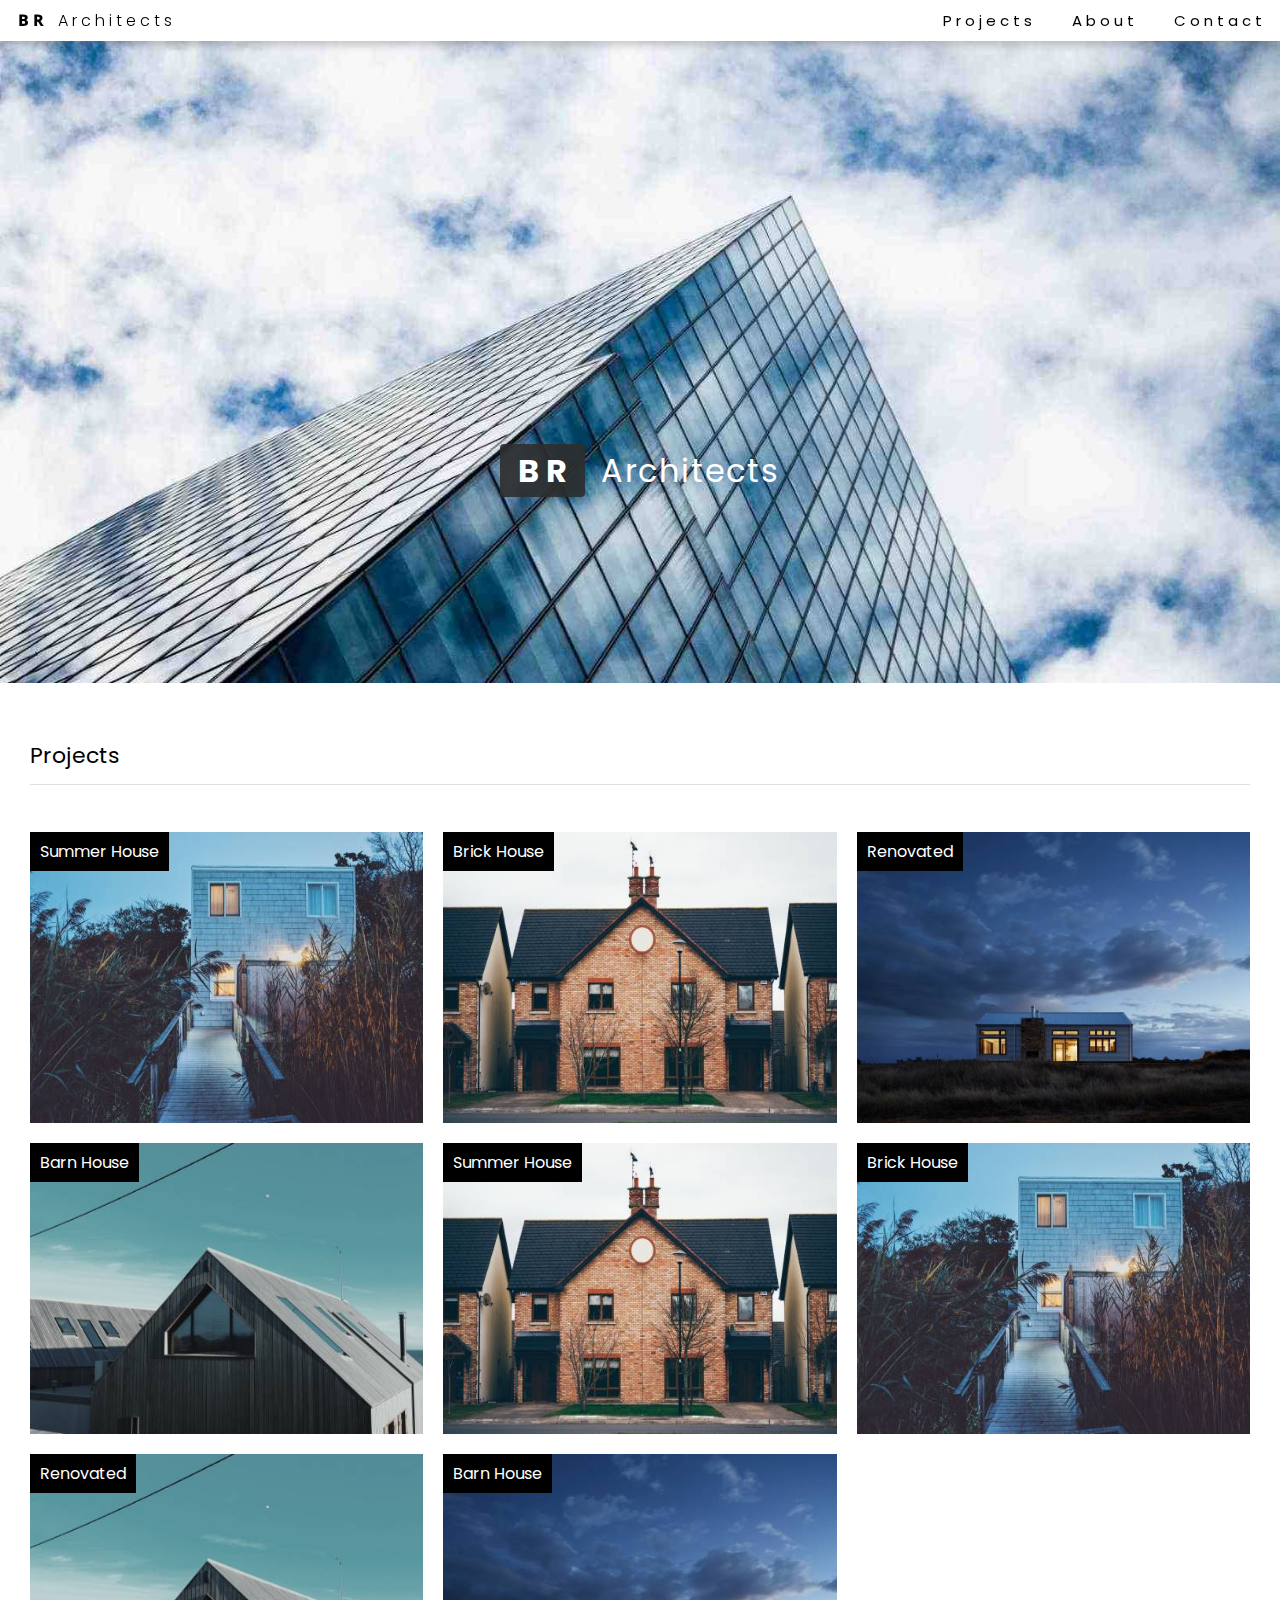
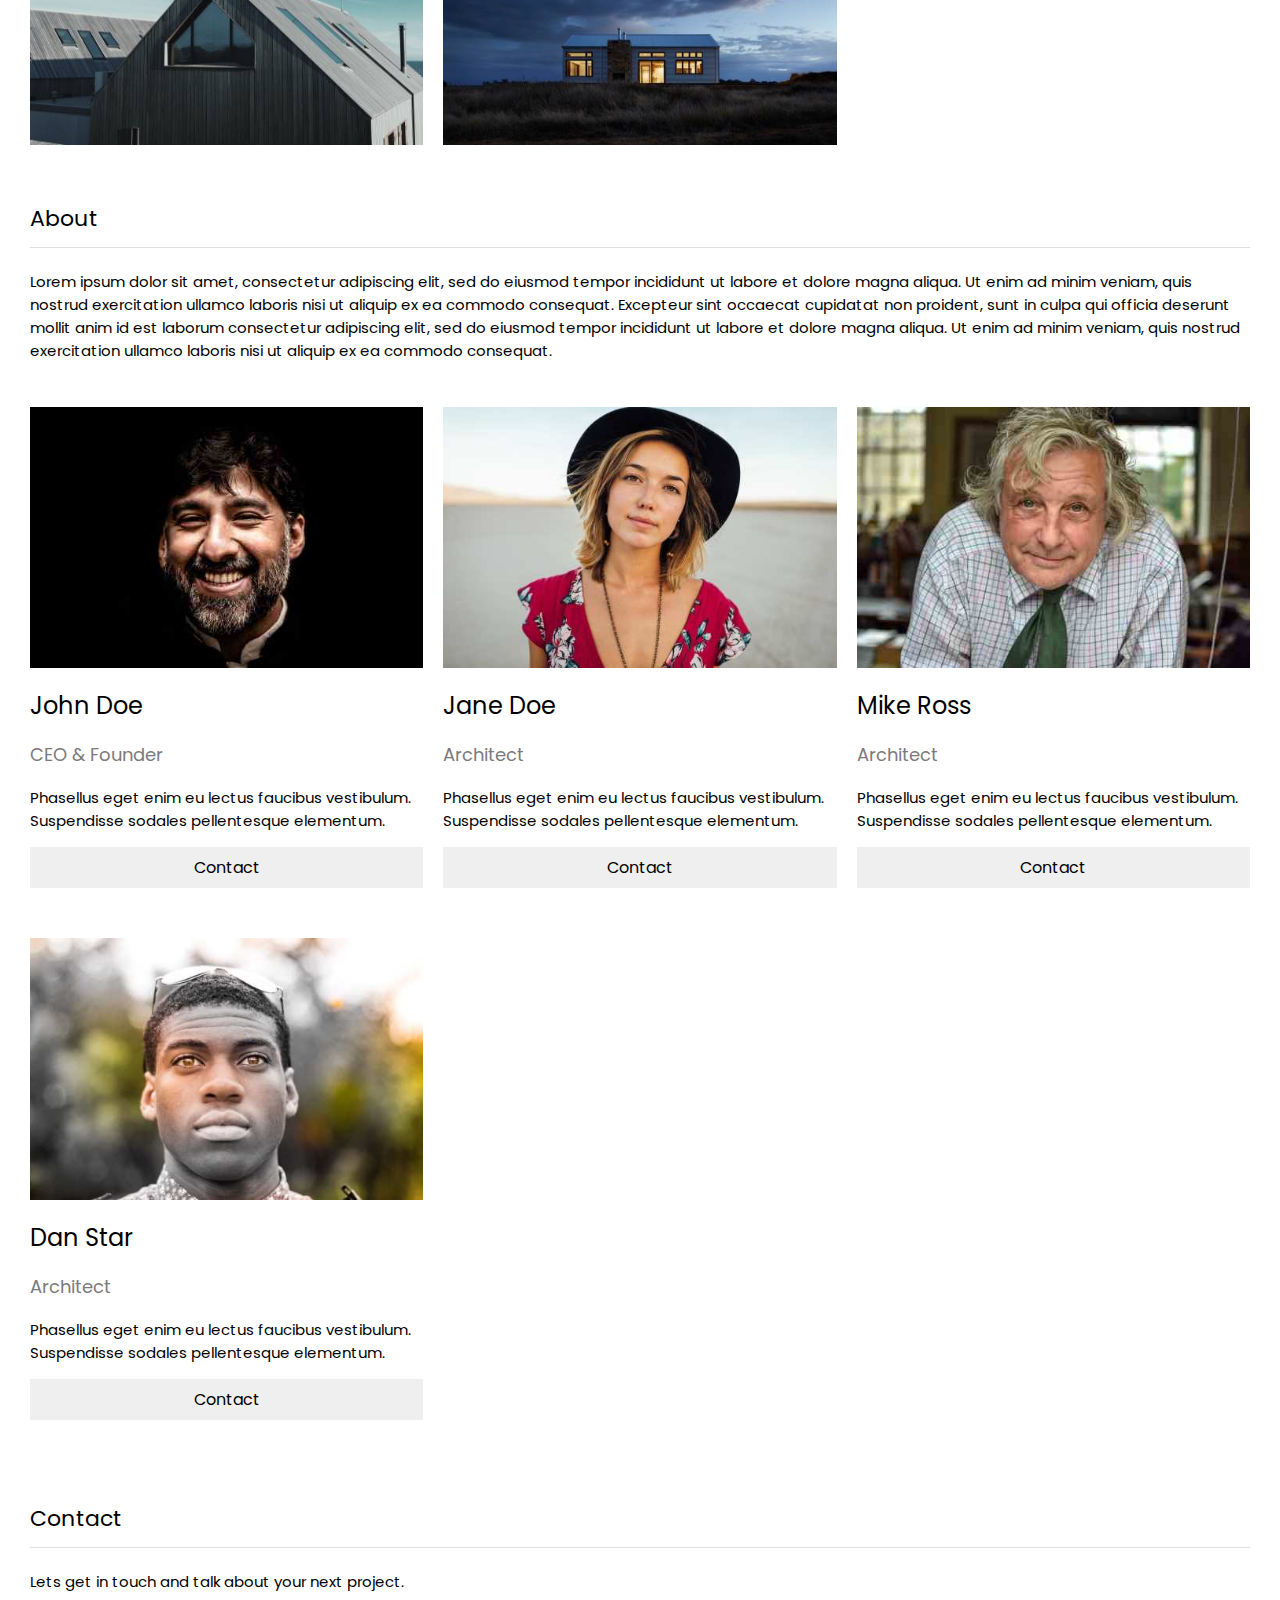
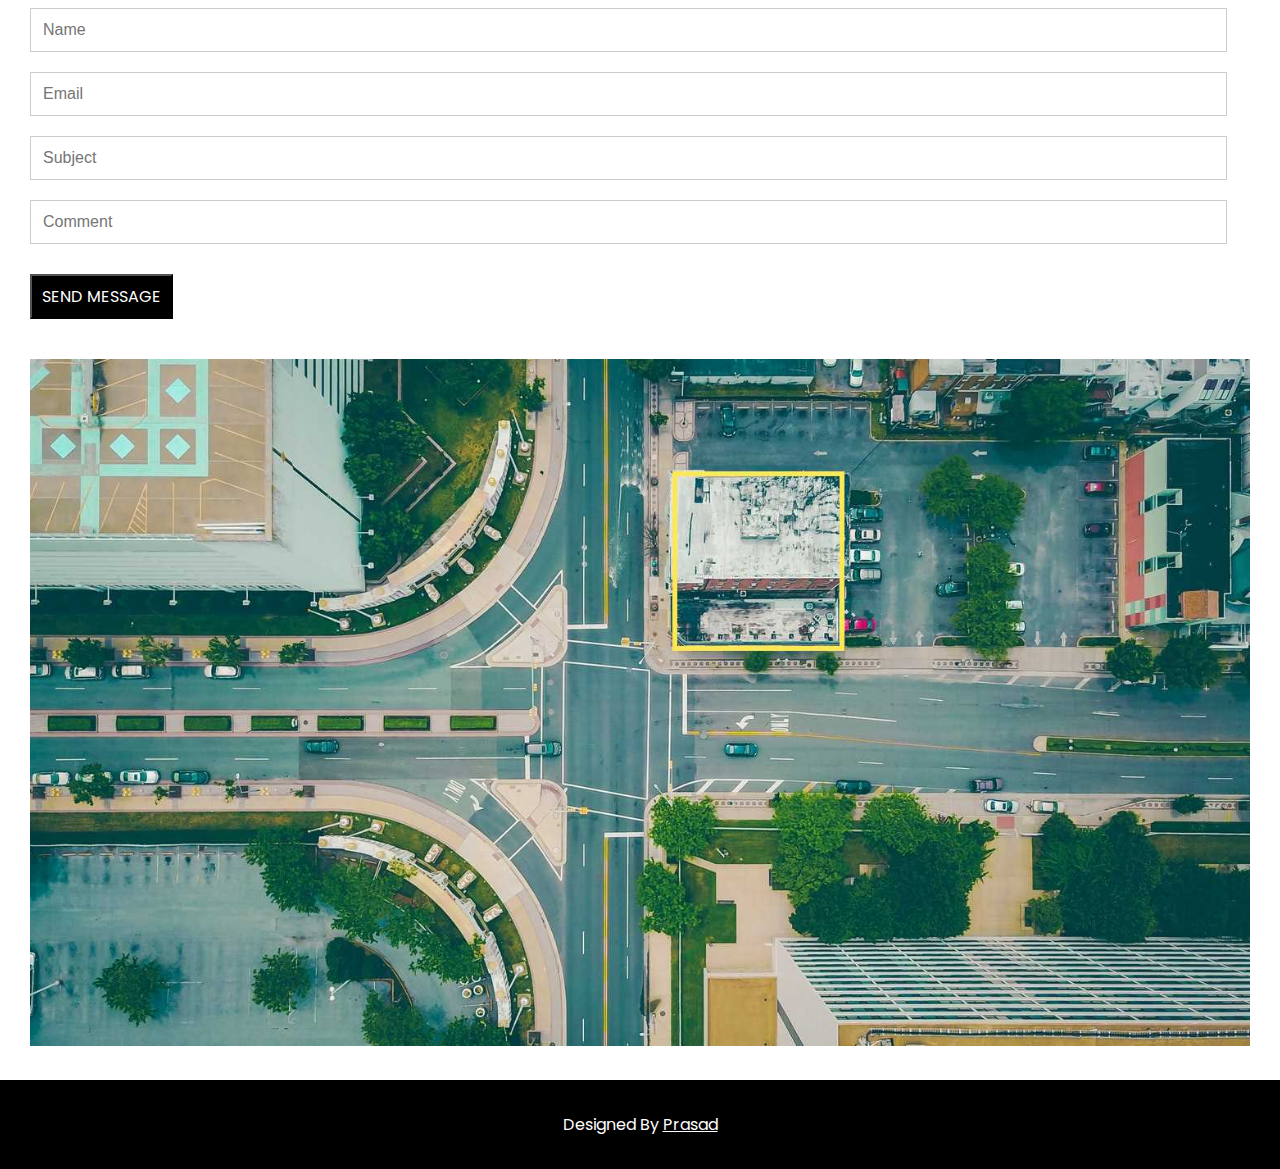
<file: index.html>
<!DOCTYPE html>
<html lang="en">
  <head>
    
    <meta charset="UTF-8" />
    <meta name="viewport" content="width=device-width, initial-scale=1.0" />
    <title>BR Architects</title>
    <link rel="stylesheet" href="style.css" />
    <link rel="preconnect" href="https://fonts.googleapis.com" />
    <link rel="preconnect" href="https://fonts.gstatic.com" crossorigin />
    <link
      href="https://fonts.googleapis.com/css2?family=Inter:ital,opsz,wght@0,14..32,100..900;1,14..32,100..900&family=Noto+Sans+Thai:wght@100..900&family=Poppins:ital,wght@0,100;0,200;0,300;0,400;0,500;0,600;0,700;0,800;0,900;1,100;1,200;1,300;1,400;1,500;1,600;1,700;1,800;1,900&family=Roboto:ital,wght@0,100;0,300;0,400;0,500;0,700;0,900;1,100;1,300;1,400;1,500;1,700;1,900&family=Sora:wght@100..800&display=swap"
      rel="stylesheet"
    />
    <link rel="stylesheet" href="https://cdnjs.cloudflare.com/ajax/libs/font-awesome/4.7.0/css/font-awesome.min.css">
  </head>
  <body>
    <header>
      <a href="index.html">B R <span>A r c h i t e c t s</span></a>
      <div class="openMenu"><i class="fa fa-bars"></i></div>
      <div class="header-right hb-menu" id="menu">
        <a href="#projects">P r o j e c t s</a>
        <a href="#about">A b o u t</a>
        <a href="#contact">C o n t a c t</a>
        <div class="closeMenu"><i class="fa fa-times"></i></div>
      </div>
    </header>
    <main>
      <div class="hero">
        <img src="/images/architect.jpg" alt="" />
        <div class="hero-title">
          <h1>
            <span class="part1">B R</span> <span class="part2">Architects</span>
          </h1>
        </div>
      </div>

      <section id="projects">
        <h3 class="sub-heading">Projects</h3>
        <div class="project">
          <div class="project-item">
            <div class="item-title"><a href="#">Summer House</a></div>
            <img src="images/house5.jpg" alt="" />
          </div>
          <div class="project-item">
            <div class="item-title"><a href="#">Brick House</a></div>
            <img src="images/house2.jpg" alt="" />
          </div>
          <div class="project-item">
            <div class="item-title"><a href="#">Renovated</a></div>
            <img src="images/house3.jpg" alt="" />
          </div>
          <div class="project-item">
            <div class="item-title"><a href="">Barn House</a></div>
            <img src="images/house4.jpg" alt="" />
          </div>
          <div class="project-item">
            <div class="item-title"><a href="#">Summer House</a></div>
            <img src="images/house2.jpg" alt="" />
          </div>
          <div class="project-item">
            <div class="item-title"><a href="#">Brick House</a></div>
            <img src="images/house5.jpg" alt="" />
          </div>
          <div class="project-item">
            <div class="item-title"><a href="#">Renovated</a></div>
            <img src="images/house4.jpg" alt="" />
          </div>
          <div class="project-item">
            <div class="item-title"><a href="#">Barn House</a></div>
            <img src="images/house3.jpg" alt="" />
          </div>
        </div>
      </section>

      <section id="about">
        <h3 class="sub-heading">About</h3>
        <p class="content">
          Lorem ipsum dolor sit amet, consectetur adipiscing elit, sed do
          eiusmod tempor incididunt ut labore et dolore magna aliqua. Ut enim ad
          minim veniam, quis nostrud exercitation ullamco laboris nisi ut
          aliquip ex ea commodo consequat. Excepteur sint occaecat cupidatat non
          proident, sunt in culpa qui officia deserunt mollit anim id est
          laborum consectetur adipiscing elit, sed do eiusmod tempor incididunt
          ut labore et dolore magna aliqua. Ut enim ad minim veniam, quis
          nostrud exercitation ullamco laboris nisi ut aliquip ex ea commodo
          consequat.
        </p>
        <div class="aboutus">
          <div class="team-item">
            <img src="images/team2.jpg" alt="" />
            <div class="text-item">
              <a href="#">John Doe</a>
              <p class="team-disg">CEO & Founder</p>
              <p class="content">
                Phasellus eget enim eu lectus faucibus vestibulum. Suspendisse
                sodales pellentesque elementum.
              </p>
              <button>Contact</button>
            </div>
          </div>
          <div class="team-item">
            <img src="images/team1.jpg" alt="" />
            <div class="text-item">
              <a href="#">Jane Doe</a>
              <p class="team-disg">Architect</p>
              <p class="content">
                Phasellus eget enim eu lectus faucibus vestibulum. Suspendisse
                sodales pellentesque elementum.
              </p>
              <button>Contact</button>
            </div>
          </div>
          <div class="team-item">
            <img src="images/team3.jpg" alt="" />
            <div class="text-item">
              <a href="#">Mike Ross</a>
              <p class="team-disg">Architect</p>
              <p class="content">
                Phasellus eget enim eu lectus faucibus vestibulum. Suspendisse
                sodales pellentesque elementum.
              </p>
              <button>Contact</button>
            </div>
          </div>
          <div class="team-item">
            <img src="images/team4.jpg" alt="" />
            <div class="text-item">
              <a href="">Dan Star</a>
              <p class="team-disg">Architect</p>
              <p class="content">
                Phasellus eget enim eu lectus faucibus vestibulum. Suspendisse
                sodales pellentesque elementum.
              </p>
              <button>Contact</button>
            </div>
          </div>
        </div>
      </section>

      <section id="contact">
        <h3 class="sub-heading">Contact</h3>
        <p class="content">
          Lets get in touch and talk about your next project.
        </p>
        <form>
          <input type="text" name="" id="" placeholder="Name" />
          <input type="email" name="" id="" placeholder="Email" />
          <input type="text" name="" id="" placeholder="Subject" />
          <input type="text" name="" id="" placeholder="Comment" />
          <button class="form-btn">SEND MESSAGE</button>
        </form>
        <img src="images/map.jpg" alt="" width="100%" />
      </section>
    </main>
    <footer>
      <p class="footer-item">Designed By <a href="#">Prasad</a></p>
    </footer>
    <script src="./script.js"></script>
  </body>
</html>
</file>
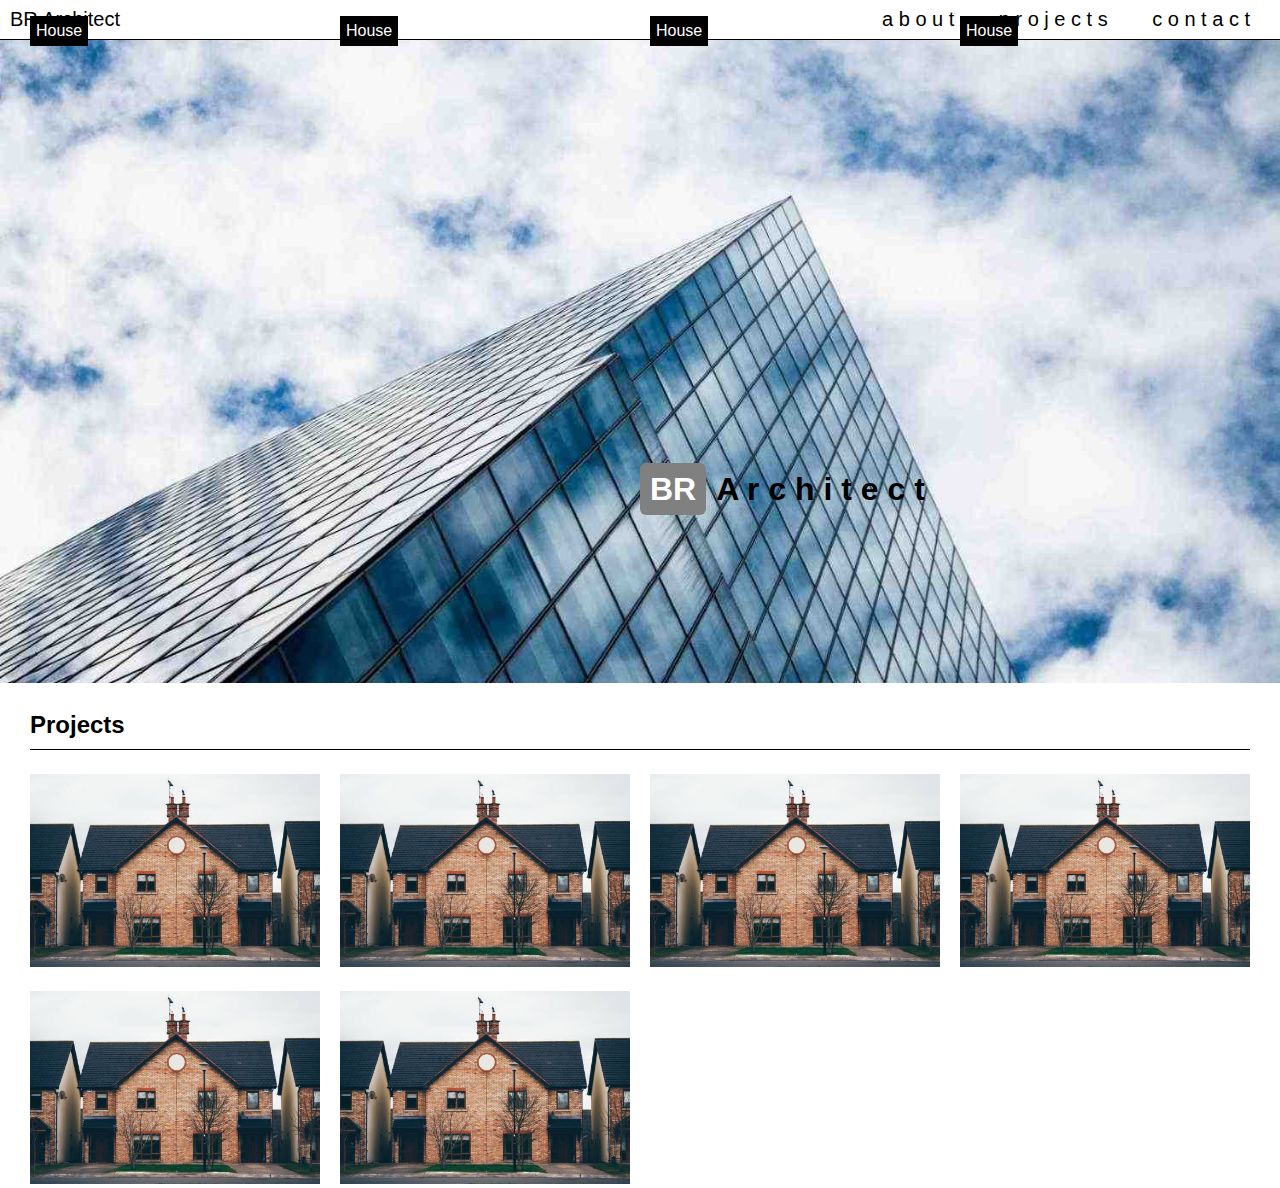
<file: index-2.html>
<!DOCTYPE html>
<html lang="en">
<head>
    <meta charset="UTF-8">
    <meta name="viewport" content="width=device-width, initial-scale=1.0">
    <title>Document</title>
    <link rel="stylesheet" href="./style2.css">

</head>
<body>
    <header>
        <a class="logo" href="#">BR Architect</a>
        <div class="openMenu"><i class="fa fa-bars"></i></div>
        <div class="header-right">
            <a href="#">a b o u t</a>
            <a href="#">p r o j e c t s</a>
            <a href="#">c o n t a c t</a>
            <div class="closeMenu"><i class="fa fa-times"></i></div>
        </div>
    </header>

    <main>
        <section>
            <div class="hero">
            <h1 class="hero-title"><span>BR</span>A r c h i t e c t</h1>
                <img src="./images/architect.jpg" alt="">
            </div>
        </section>

        <section>
            <div class="projects">
                <h3 class="sec-heading">Projects</h3>
                <div class="project-list">
                    <div class="project-item">
                       <p class="project-title">House</p>
                       <img src="./images/house2.jpg" alt="">
                    </div>
                    <div class="project-item">
                        <p class="project-title">House</p>
                       <img src="./images/house2.jpg" alt="">
                    </div>
                    <div class="project-item">
                        <p class="project-title">House</p>
                       <img src="./images/house2.jpg" alt="">
                    </div>
                    <div class="project-item">
                        <p class="project-title">House</p>
                       <img src="./images/house2.jpg" alt="">
                    </div>
                    <div class="project-item">
                        <p class="project-title">House</p>
                       <img src="./images/house2.jpg" alt="">
                    </div>
                    <div class="project-item">
                        <p class="project-title">House</p>
                       <img src="./images/house2.jpg" alt="">
                    </div>
                </div>

            </div>
        </section>
    </main>


</body>
</html>
</file>
<file: style.css>
body {
  margin: 0;
  padding: 0;
  box-sizing: border-box;
  text-decoration: none;
  scroll-behavior: smooth;
}

header {
  position: fixed;
  width: 100%;
  display: flex;
  justify-content: space-between;
  box-shadow: 0 4px 8px 0 rgba(0, 0, 0, 0.2);
  z-index: 3;
  background: #ffffff;
}

header .header-right {
  align-content: center;
}

header a {
  color: black;
  text-decoration: none;
  font-family: "Noto Sans Thai", serif;
  font-weight: 800;
  font-size: 16px;
  padding: 8px 18px;
}

header .logo a:hover {
  background: rgb(208, 211, 214);
}

header .logo {
  margin: 15px 0px 15px 15px;
}

header .openMenu{
  font-size: 1.2rem;
  margin: 10px;
  display: none;
  cursor: pointer;
}

header .header-right .closeMenu{
  font-size: 1.2rem;
  display: none;
  cursor: pointer;
}


header a span {
  font-family: "Poppins", serif;
  font-weight: 300;
  font-size: 16px;
  padding: 8px 10px;
}

.header-right a {
  text-decoration: none;
  font-family: "Poppins", serif;
  font-weight: 400;
  font-size: 15px;
  color: black;
  padding: 8px 18px;
}

.header-right a:hover {
  background: rgb(208, 211, 214);
}

.hero img {
  background-position: center;
  max-width: 100%;
  height: 100%;
  background-repeat: no-repeat;
  background-size: cover;
  position: relative;
  width: 100%;
}

.hero-title h1 {
  text-align: center;
  position: absolute;
  top: 50%;
  left: 50%;
  transform: translate(-50%, -50%);
}

.hero-title h1 .part1 {
  font-family: "Poppins", serif;
  color: #fff;
  padding: 4px 18px;
  background: rgba(45, 45, 45, 0.9);
  border-radius: 4px;
}

.hero-title h1 .part2 {
  font-family: "Poppins", serif;
  color: #ffffff;
  font-weight: 400;
  letter-spacing: 2px;
  padding-left: 8px;
}

section {
  padding: 30px;
}

.sub-heading {
  font-family: "Poppins", serif;
  font-weight: 400;
  font-size: 22px;
  padding-bottom: 12px;
  border-bottom: 1px solid rgb(221, 224, 227);
}

.project {
  display: grid;
  grid-template-columns: repeat(4, 1fr);
  gap: 20px;
}

.project-item img {
  width: 100%;
  height: 100%;
}

.item-title {
  position: relative;
  top: 32px;
  left: 0px;
}
.item-title a {
  text-decoration: none;
  color: #ffffff;
  font-family: "Poppins", serif;
  font-weight: 400;
  font-size: 16px;
  background: black;
  padding: 8px 10px;
}

.content {
  font-family: "Poppins", serif;
  font-weight: 400;
  font-size: 15px;
}

.aboutus {
  display: grid;
  grid-template-columns: repeat(4, 1fr);
  gap: 20px;
}

.team-item img {
  width: 100%;
  padding: 30px 0px 16px 0px;
}

.text-item button {
  width: 100%;
  color: black;
  font-family: "Poppins", serif;
  font-size: 16px;
  font-weight: 400;
  border: none;
  padding: 8px;
}

button:hover {
  background-color: rgb(197, 195, 195);
}

.team-item .team-disg {
  color: rgb(124, 122, 122);
  font-family: "Poppins", serif;
  font-size: 18px;
  font-weight: 400;
}

.text-item a {
  text-decoration: none;
  color: black;
  font-family: "Poppins", serif;
  font-size: 24px;
  font-weight: 400;
}

input {
  padding: 12px;
  border: 1px solid #ccc;
  width: 98%;
  font-size: medium;
  margin-bottom: 20px;
}

.form-btn {
  background: black;
  color: #ffffff;
  font-family: "Poppins", serif;
  font-size: 16px;
  font-weight: 400;
  padding: 8px 10px;
  margin-top: 10px;
  margin-bottom: 40px;
}

footer {
  padding-top: 16px;
  padding-bottom: 16px;
  background-color: black;
}

.footer-item,
a {
  font-family: "Poppins", serif;
  text-align: center;
  font-weight: 400;
  font-size: 16px;
  color: #ffffff;
}

@media screen and (min-width: 1536px) {
  .hero img {
    background-position: center;
    max-width: 100%;
    height: 100%;
    background-repeat: no-repeat;
    background-size: cover;
    position: relative;
  }
  .hero-title h1 {
    position: absolute;
    top: 50%;
    left: 50%;
    text-align: center;
    justify-items: center;
    transform: translate(-50%, -50%);
  }
  .project {
    display: grid;
    grid-template-columns: repeat(4, 1fr);
    gap: 20px;
  }
  .aboutus {
    display: grid;
    grid-template-columns: repeat(4, 1fr);
    row-gap: 20px;
  }
  input {
    width: 96%;
  }
}

@media screen and (max-width: 1280px) {
  .hero-title h1 {
    position: absolute;
    top: 50%;
    left: 50%;
    text-align: center;
    justify-items: center;
    transform: translate(-50%, -50%);
  }
  .project {
    display: grid;
    grid-template-columns: repeat(3, 1fr);
    gap: 20px;
  }
  .aboutus {
    display: grid;
    grid-template-columns: repeat(3, 1fr);
    row-gap: 20px;
  }
  input {
    width: 96%;
  }
}

@media screen and (max-width: 1024px) {
  .hero-title h1 {
    position: absolute;
    top: 50%;
    left: 50%;
    text-align: center;
    justify-items: center;
    transform: translate(-50%, -50%);
  }
  .project {
    display: grid;
    grid-template-columns: repeat(2, 1fr);
    gap: 20px;
  }
  .aboutus {
    display: grid;
    grid-template-columns: repeat(2, 1fr);
    row-gap: 20px;
  }
  input {
    width: 96%;
  }
}

@media screen and (max-width: 768px) {
  header .header-right{
    height: 100vh;
    position: fixed;
    top: 0;
    left: 0;
    right: 0;
    z-index: 10;
    flex-direction: column;
    justify-content: center;
    align-items: center;
    background: #fff;
    transition: top 1s ease;
    display: none;
  }
  header .header-right .closeMenu{
    display: block;
    position: absolute;
    top: 20px;
    right: 20px;
  }

  header .openMenu{
    display: block;
  }

  .header-right a:hover{
    background: rgb(208, 211, 214);
  }
  
  .hero-title .part2 {
    display: none;
  }
  .hero-title h1 {
    position: absolute;
    top: 20%;
    left: 50%;
    text-align: center;
    transform: translate(-50%, -50%);
  }

  .project {
    display: grid;
    grid-template-columns: repeat(1, 1fr);
  }
  .aboutus {
    display: grid;
    grid-template-columns: repeat(1, 1fr);
  }
  input {
    width: 90%;
  }
}

@media screen and (max-width: 667px) {
  header .header-right{
    height: 100vh;
    position: fixed;
    top: 0;
    left: 0;
    right: 0;
    z-index: 10;
    flex-direction: column;
    justify-content: center;
    align-items: center;
    background: #fff;
    transition: top 1s ease;
    display: none;
  }

  header .header-right .closeMenu{
    display: block;
    position: absolute;
    top: 20px;
    right: 20px;
  }

  header .openMenu{
    display: block;
  }

  .header-right a:hover{
    background: rgb(208, 211, 214);
  }
  .header-right {
    display: none;
  }

  .hero-title .part2 {
    display: none;
  }
  .hero-title h1 {
    position: absolute;
    top: 16%;
    left: 50%;
    text-align: center;
    transform: translate(-50%, -50%);
  }

  .project {
    display: grid;
    grid-template-columns: repeat(1, 1fr);
  }
  .aboutus {
    display: grid;
    grid-template-columns: repeat(1, 1fr);
  }
  input {
    width: 90%;
  }
}
</file>
<file: style2.css>
body{
    box-sizing: border-box;
    margin: 0;
    padding: 0;
    font-family: Arial, sans-serif;
    text-decoration: none;
}

header{
    display: flex;
    justify-content: space-between;
    width: 100%;
    position: fixed;
    top: 0;
    border-bottom: 1px solid #000;
    background: #fff;
}

header a{
  text-decoration: none;
  margin: 8px 10px;
  font-size: 20px;
  color: #000;
  align-items: center;
  align-content: center;
}

.header-right{
    margin: 8px 10px;
}

.header-right a{
    text-decoration: none;
    padding-right: 10px;
    padding-left: 10px;
}

.header-right a:hover{
    background: grey;
}

.hero .hero-title{
    position: absolute;
    top: 50%;
    left: 50%;
    align-items: center;
    text-align: center;
    justify-content: center;
}

.hero img{
   width: 100%;
   height: 100%;
}

.hero-title span{
    background: grey;
    padding: 8px 10px;
    color: #fff;
    border-radius: 6px;
    margin-right: 10px;
}

.projects{
    padding-left: 30px;
    padding-right: 30px;
}

.sec-heading{
    font-size: 24px;
    border-bottom: 1px solid #000;
    padding-bottom: 10px;
}

.project-list{
    display: grid;
    grid-template-columns: auto auto auto auto;
    gap: 20px;
}

.project-item img{
    width: 100%;
}

.projects .project-item .project-title{
    position: fixed;
    top: 0;
    color: #fff;
    z-index: 10;
    padding: 6px;
    background: black;
}
</file>
